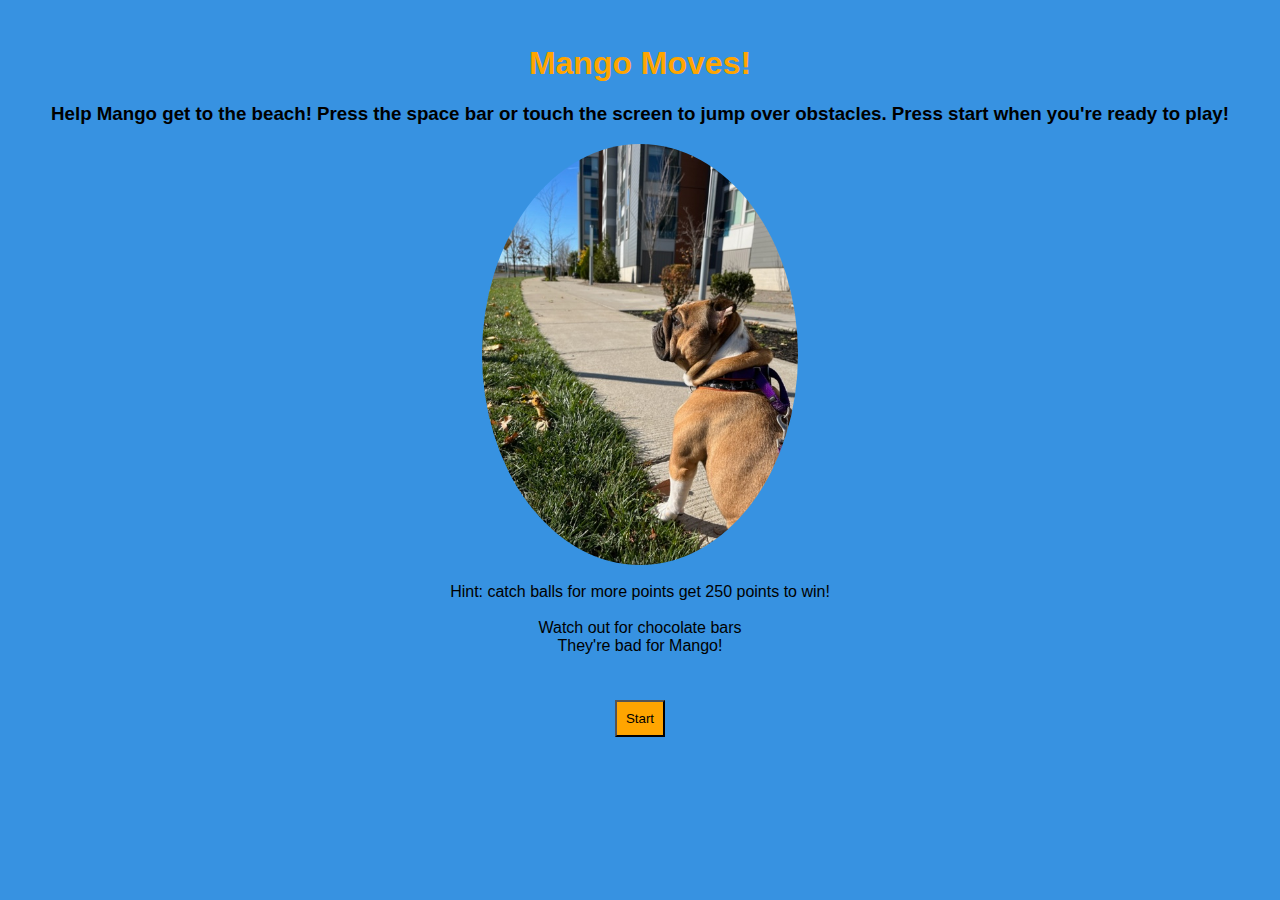
<file: index.html>
<!DOCTYPE html>
<html lang="en">
<head>
  <meta charset="UTF-8">
  <meta http-equiv="X-UA-Compatible" content="IE=edge">
  <meta name="viewport" content="width=device-width, initial-scale=1.0">
  <link rel=" stylesheet" href="home-style.css">
  <title>Mango Moves</title>
  <h1>Mango Moves!</h1>
</head>
<body>
  <h3>Help Mango get to the beach! Press the space bar or touch the screen to jump over obstacles. Press start when you're ready to play!</h3>
  <div>
    <img class="mangoOne" src="MangoOne.jpg">
  </div>
  <div class="hints">
    Hint: catch balls for more points get 250 points to win!
  </div>
  <div class="hints">Watch out for chocolate bars</div>
  <div>They're bad for Mango!</div>
</body>

<button class ="start-button">Start</button>

<script src="home-screen.js"></script>
</html>
</file>
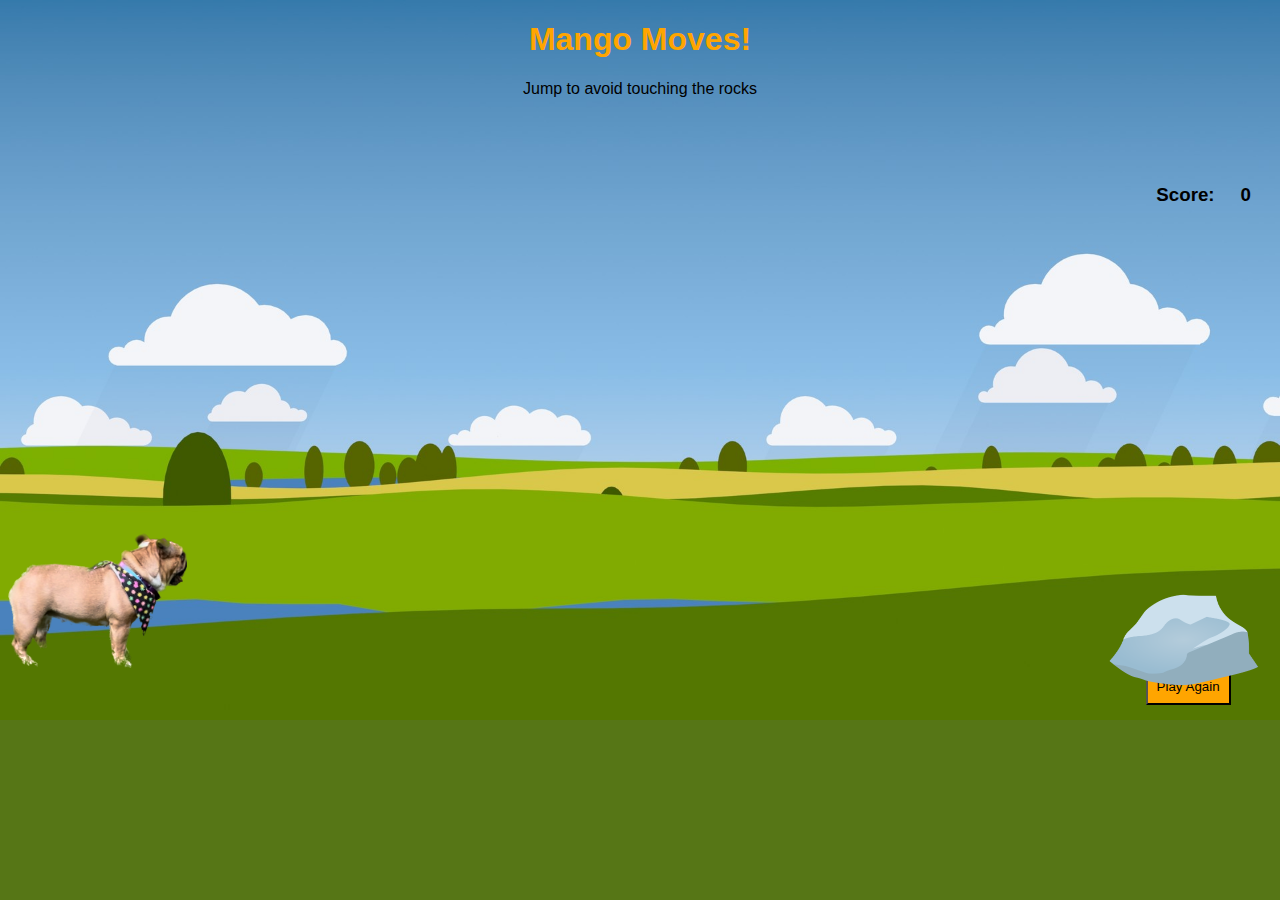
<file: game.html>
<!DOCTYPE html>
<html lang="en">
<head>
  <meta charset="UTF-8">
  <meta http-equiv="X-UA-Compatible" content="IE=edge">
  <meta name="viewport" content="width=device-width, initial-scale=1.0">
  <link rel=" stylesheet" href="style.css">
  <title>Mango Moves!</title>
  <h1>Mango Moves!</h1>
</head>
<body>
  <section class="instructions">
    Jump to avoid touching the rocks
    <h2 class="game-over">GAME OVER</h2>
  </section>
  <div class= "scoreboard">
    <h3 class="bonus"></h3>
    <h3 class="score-display">Score:</h3>
    <h3 class="score-int">0</h3>
  </div>
  
  <div class="game"> 
    <img class = "game-piece"src="side-mango.png" alt="Mango">
    <img class= "rock"src="rock.png" alt="rock">
    <img class="ball"src="ball.png" alt="ball">
    <img class="ball2"src="ball2.png" alt="ball2">
    <img class="ball3"src="ball3.png" alt="ball3">
    <img class="chocolate"src="chocolate.png" alt="chocolate">
  </div>

  <footer>
    <button class="reset">Play Again</button>
  </footer>
</body>

<script src="script.js"></script>

</html>
</file>
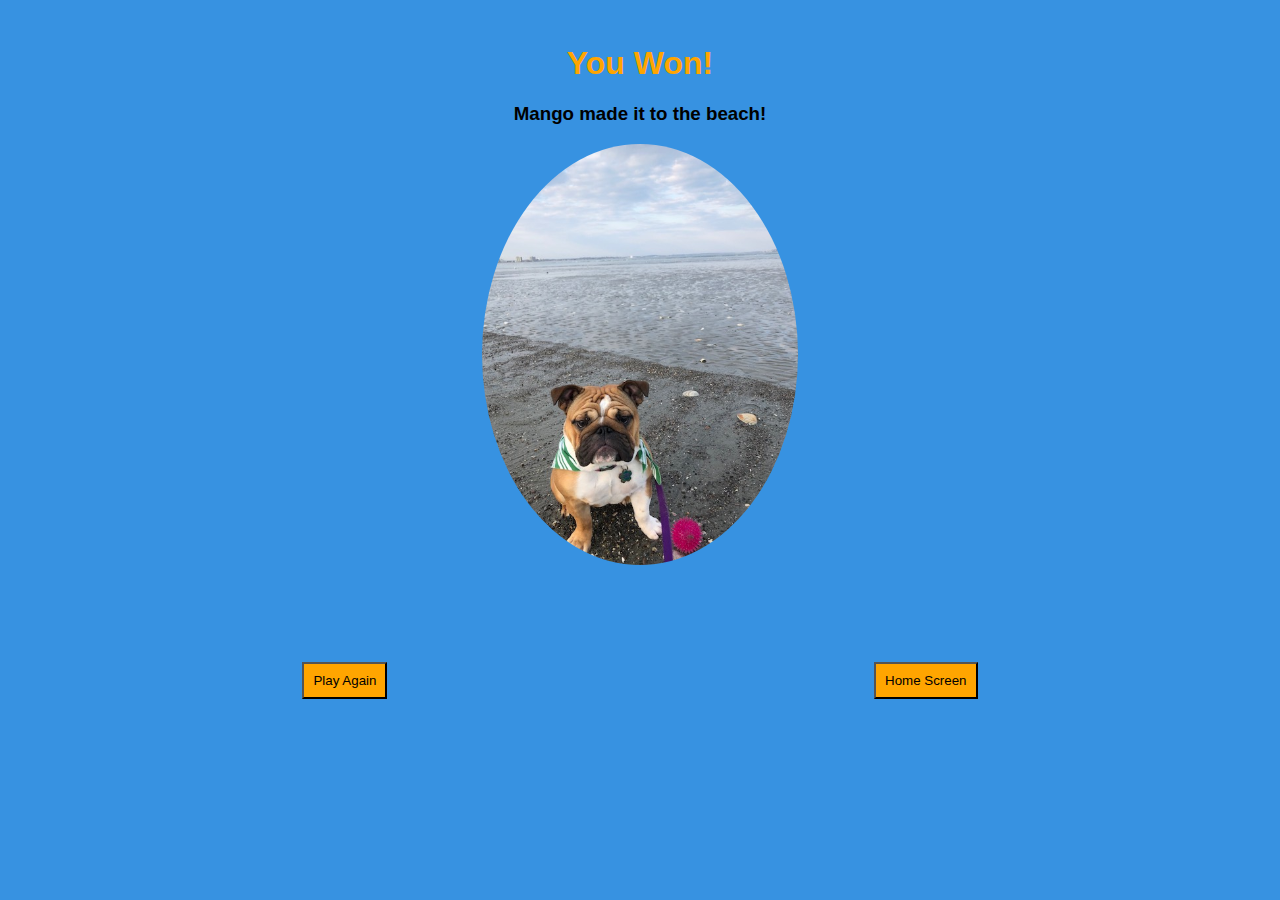
<file: win-screen.html>
<!DOCTYPE html>
<html lang="en">
<head>
  <meta charset="UTF-8">
  <meta http-equiv="X-UA-Compatible" content="IE=edge">
  <meta name="viewport" content="width=device-width, initial-scale=1.0">
  <link rel=" stylesheet" href="home-style.css">
  <title>Mango Moves</title>
  <h1>You Won!</h1>
</head>
<body>
  <h3>Mango made it to the beach!</h3>
  <div>
    <img class="mango" src="mango.jpg">
  </div>
</body>
<section>
  <button class ="replay">Play Again</button>
  <button class ="main-menu">Home Screen</button>
</section>

<script src="win-screen.js"></script>
</html>
</file>
<file: home-style.css>
h1 {
  text-align: center;
  font-family: 'Segoe UI', Tahoma, Geneva, Verdana, sans-serif;
  color: orange;
}

h2 {
  text-align: center;
  font-family: 'Segoe UI', Tahoma, Geneva, Verdana, sans-serif;
}

body {
  background-color: rgb(55, 146, 225);
  text-align: center;
  margin-top: 5vh;
  font-family: 'Segoe UI', Tahoma, Geneva, Verdana, sans-serif;
}

button{
  background-color: orange;
  padding: 1vh;
  margin-top: 5vh;
}

button:hover {
  background-color: yellow;
}

section {
  display: flex;
  justify-content: space-around;
  padding: 4vw;
}

.mango{
  height: 25%;
  width: 25%;
  display: block;
  margin: auto;
  border-radius: 50%;
}

.mangoOne {
  height: 25%;
  width: 25%;
  display: block;
  margin: auto;
  border-radius: 50%;
}

.instructions {
  text-align: center;
}

.hints {
  margin-top: 2vh;
}
</file>
<file: style.css>
h1 {
  text-align: center;
  color: orange;
}

body {
  background-image: url('background.jpeg');
  background-repeat: no-repeat;
  background-color: rgb(86, 118, 22);
  background-size: cover;
  font-family: 'Segoe UI', Tahoma, Geneva, Verdana, sans-serif;
}

button {
  background-color: orange;
}

button:hover {
  background-color: yellow;
}

.game {
  position: relative;
  margin-top: 35%;
}

.game-piece {
  position: absolute;
  height: 15vh;
  width: 14vw;
  bottom: 0px;
}

.rock {
  position: absolute;
  height: 15vh;
  width: 14vw;
  bottom: -35px;
  right: 0vw;
}

.ball{
  position: absolute;
  height: 6vh;
  right: 0vw;
  bottom: 20vh;
  opacity: 0;
}

.ball2 {
  position: absolute;
  height: 6vh;
  right: 0vw;
  bottom: 20vh;
  opacity: 0;
}

.ball3{
  position: absolute;
  height: 6vh;
  right: 0vw;
  bottom: 20vh;
  opacity: 0;
}

.chocolate {
  position: absolute;
  height: 6vh;
  right: 0vw;
  bottom: 20vh;
  opacity: 0;
}

.instructions {
  text-align: center;
}

.score {
  text-align: right;
}


.game-over{
  color: red;
  opacity: 0;
  text-align: center;
}

.scoreboard {
  display:grid;
  grid-template-columns: 20fr .2fr 1fr;
}

.score-display {
  text-align: center;
  justify-content: end;
}

.score-int {
  text-align: center;
  align-self: baseline;
  padding-left: 5px;
  justify-content: end;
}

.bonus{
  justify-content: center;
  padding-right: 50%;
}

.reset{
  margin-left: 90%;
  padding: 1vh;
}
</file>
